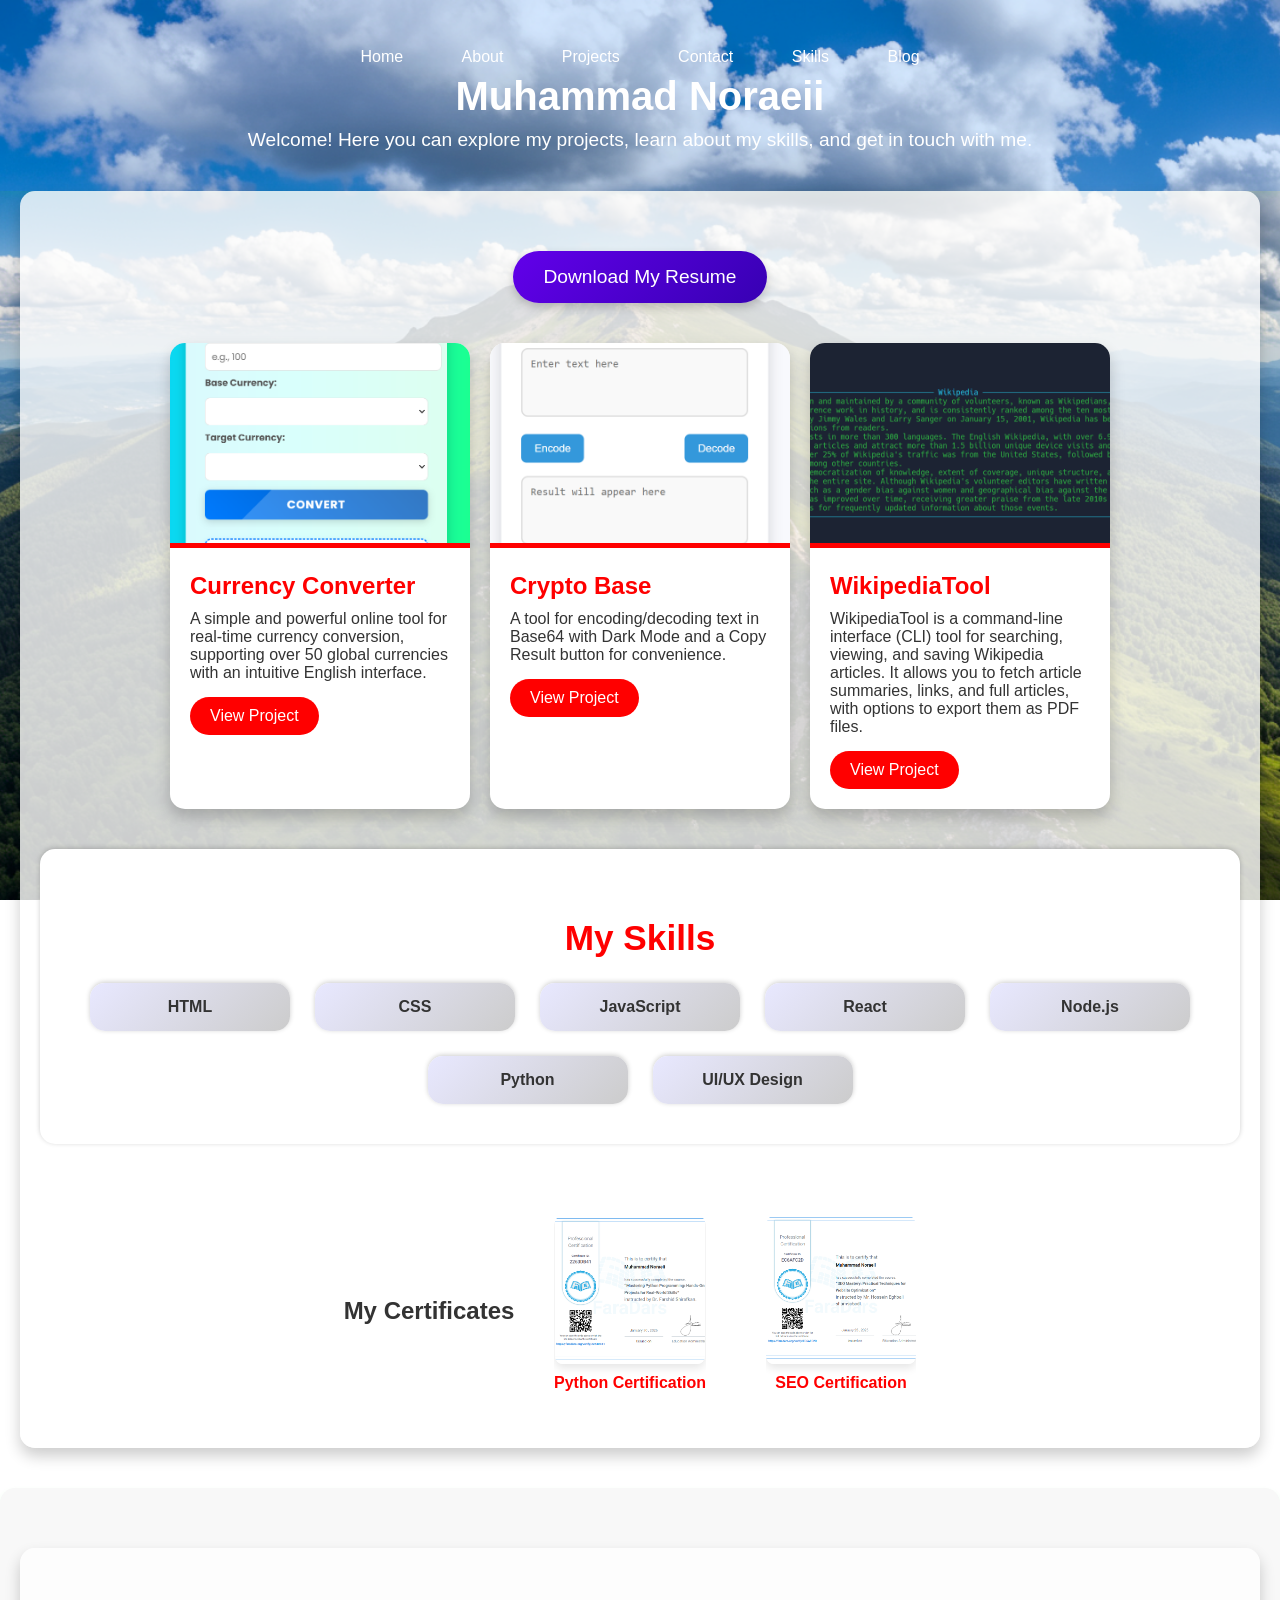
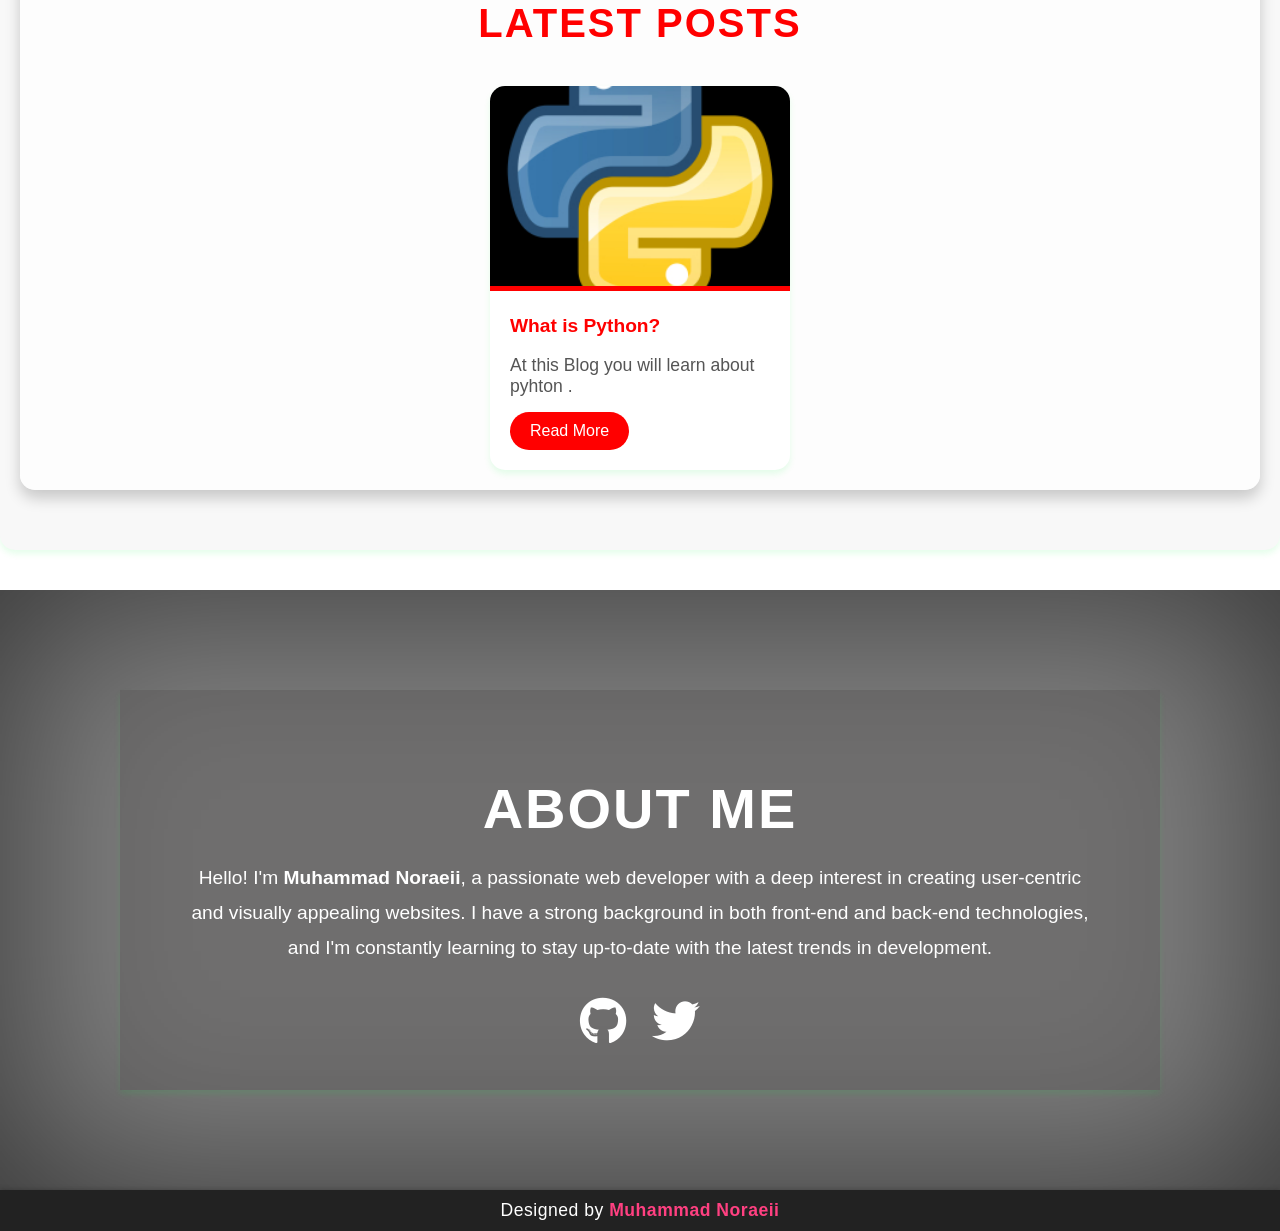
<file: index.html>
<!--All part of code wrote by Muhammad Noraeii-->
<!--Free to use code!-->
<!--GitHub : https://github.com/Muhammad-Noraeii/-->
<!--Email : Muhammad.Noraeii@gmail.com-->
<!DOCTYPE html>
<html lang="en">
<head>
    <meta charset="UTF-8">
    <meta name="viewport" content="width=device-width, initial-scale=1.0">
    <link rel="stylesheet" href="style.css"> 
    <meta charset="UTF-8">
    <meta name="viewport" content="width=device-width, initial-scale=1.0">
    <meta name="description" content="Muhammad Noraeii's personal portfolio website showcasing his projects, skills, and certifications. A passionate web developer proficient in Python, JavaScript, React, Node.js, and more.">
    <meta name="keywords" content="Muhammad Noraeii, portfolio, web developer, projects, skills, Python, JavaScript, React, Node.js">
    <meta name="author" content="Muhammad Noraeii">
    <meta property="og:title" content="Muhammad Noraeii - Web Developer Portfolio">
    <meta property="og:description" content="Explore the portfolio of Muhammad Noraeii, a skilled web developer with a variety of projects in different technologies.">
    <meta property="og:image" content="assets/Mount-S.PNG">
    <meta property="og:url" content="https://www.Muhammad-Noraeii.github.io">
    <title>Muhammad Noraeii - Web Developer Portfolio</title>
    <link href="https://cdnjs.cloudflare.com/ajax/libs/font-awesome/6.0.0-beta3/css/all.min.css" rel="stylesheet">
    <link rel="icon" href="assets/favicon.ico" type="image/x-icon">   
    <link href="https://cdnjs.cloudflare.com/ajax/libs/font-awesome/6.0.0-beta3/css/all.min.css" rel="stylesheet">
</head>
<body>
    <header>
        <nav>
            <ul>
                <li><a href="#">Home</a></li>
                <li><a href="#">About</a></li>
                <li class="dropdown">
                    <a href="#projects">Projects</a>
                    <ul class="dropdown-menu">
                        <li><a href="#currency-converter">Currency Converter</a></li>
                        <li><a href="#crypto-base">Crypto Base</a></li>
                        <li><a href="#wikipedia-tool">WikipediaTool</a></li>
                    </ul>
                </li>
                <li><a href="#">Contact</a></li>
                <li class="dropdown">
                    <a href="#skills">Skills</a>
                    <ul class="dropdown-menu">
                        <li><a href="https://en.wikipedia.org/wiki/JavaScript">JavaScript</a></li>
                        <li><a href="https://en.wikipedia.org/wiki/Python_(programming_language)">Python</a></li>
                        <li><a href="https://en.wikipedia.org/wiki/CSS">CSS</a></li>
                        <li><a href="https://en.wikipedia.org/wiki/HTML">HTML</a></li>
                        <li><a href="https://en.wikipedia.org/wiki/C_Sharp_(programming_language)">C#</a></li>
                    </ul>
                </li>
                <li class="dropdown">
                    <a href="#">Blog</a>
                    <ul class="dropdown-menu">
                        <li><a href="Blogs/what-is-python.html">What is Python?</a></li>
                    </ul>
                </li>
            </ul>
            </ul>
        </nav>
        <h1>Muhammad Noraeii</h1>
        <p>Welcome! Here you can explore my projects, learn about my skills, and get in touch with me.</p>
    </header>

    <div class="container">
        <section class="resume">
            <a href="assets/Resume.pdf" download>Download My Resume</a>
        </section>

        <section id="projects" class="projects">
            <div id="currency-converter" class="project">
                <img src="assets/CurrencyConverter.PNG" alt="Project 1">
                <div class="info">
                    <h3>Currency Converter</h3>
                    <p>A simple and powerful online tool for real-time currency conversion, supporting over 50 global currencies with an intuitive English interface.</p>
                    <a href="https://github.com/Muhammad-Noraeii/CurrencyConverter">View Project</a>
                </div>
            </div>
        
            <div id="crypto-base" class="project">
                <img src="assets/CryptoBase.PNG" alt="Project 2">
                <div class="info">
                    <h3>Crypto Base</h3>
                    <p>A tool for encoding/decoding text in Base64 with Dark Mode and a Copy Result button for convenience.</p>
                    <a href="https://github.com/Muhammad-Noraeii/CryptoBase">View Project</a>
                </div>
            </div>
        
            <div id="wikipedia-tool" class="project">
                <img src="assets/WikiPediaTool.PNG" alt="Project 3">
                <div class="info">
                    <h3>WikipediaTool</h3>
                    <p>WikipediaTool is a command-line interface (CLI) tool for searching, viewing, and saving Wikipedia articles. It allows you to fetch article summaries, links, and full articles, with options to export them as PDF files.</p>
                    <a href="https://github.com/Muhammad-Noraeii/WikipediaTool">View Project</a>
                </div>
            </div>
        </section>

        <section class="skills" id="skills">

            <h2>My Skills</h2>
            <ul>
                <li>HTML</li>
                <li>CSS</li>
                <li>JavaScript</li>
                <li>React</li>
                <li>Node.js</li>
                <li>Python</li>
                <li>UI/UX Design</li>
            </ul>
        </section>

        <section class="certificates">
            <h2>My Certificates</h2>
            <div class="certificate">
                <img src="assets/Python-Cert.PNG" alt="Certificate" class="certificate-img">
                <p>Python Certification</p>
            </div>
            <div class="certificate">
                <img src="assets/SEO-Cert.PNG" alt="Certificate" class="certificate-img">
                <p>SEO Certification</p>
            </div>
        </section>

    </div>

    <section class="blog">
        <div class="container">
            <h2>Latest Posts</h2>
            <div class="blog-posts">
                <article class="blog-post">
                    <img src="assets/py.jpg" alt="Blog Post 1">
                    <div class="post-content">
                        <h3><a href="Blogs/what-is-python.html">What is Python? </a></h3>
                        <p>At this Blog you will learn about pyhton .</p>
                        <a href="Blogs/what-is-python.html" class="read-more">Read More</a>
                    </div>
                </article>

                    </div>
                </article>
            </div>
        </div>
    </section>
    

    <div id="certificateModal" class="modal">
        <span class="close">&times;</span>
        <img class="modal-content" id="modalImage">
        <div id="caption"></div>
    </div>

    <section class="about-section">
        <div class="about-content">
            <h2>About Me</h2>
            <p class="intro">
                Hello! I'm <strong>Muhammad Noraeii</strong>, a passionate web developer with a deep interest in creating user-centric and visually appealing websites. I have a strong background in both front-end and back-end technologies, and I'm constantly learning to stay up-to-date with the latest trends in development.
            </p>
            <div class="social-links">
                <a href="https://github.com/Muhammad-Noraeii" target="_blank" class="social-icon github">
                    <i class="fab fa-github"></i>
                </a>
            <!--   <a href="https://linkedin.com/in/Muhammad-Noraeii" target="_blank" class="social-icon linkedin">
                    <i class="fab fa-linkedin"></i> -->
                </a>
                <a href="https://x.com/MNoraeii" target="_blank" class="social-icon twitter">
                    <i class="fab fa-twitter"></i>
                </a>
            <!--    <a href="https://www.instagram.com/Muhammad-Noraeii" target="_blank" class="social-icon instagram">
                    <i class="fab fa-instagram"></i> -->
                </a>
            </div>
        </div>
    </section>
    <footer>
        <p>Designed by <a href="https://github.com/Muhammad-Noraeii" target="_blank">Muhammad Noraeii</a></p>
    </footer>

    <script src="Script.js"></script>
</body>
</html>
</file>
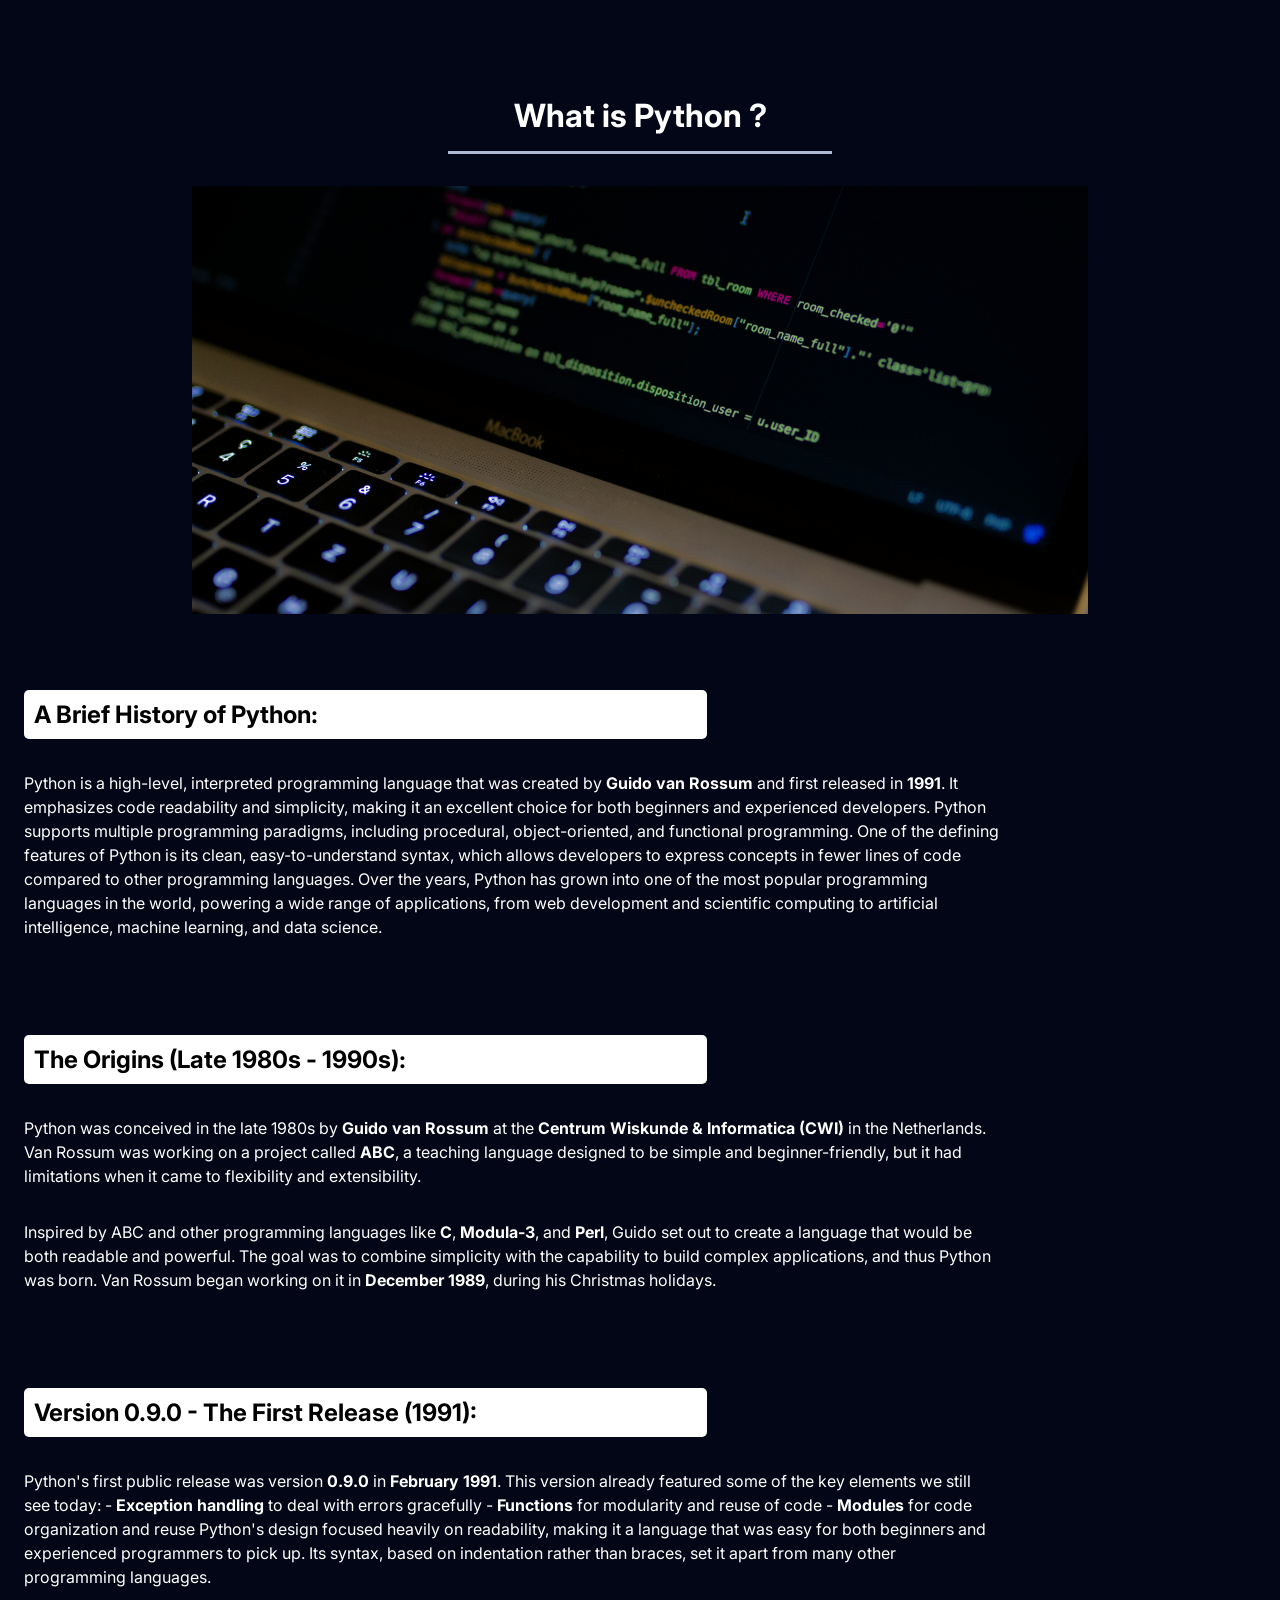
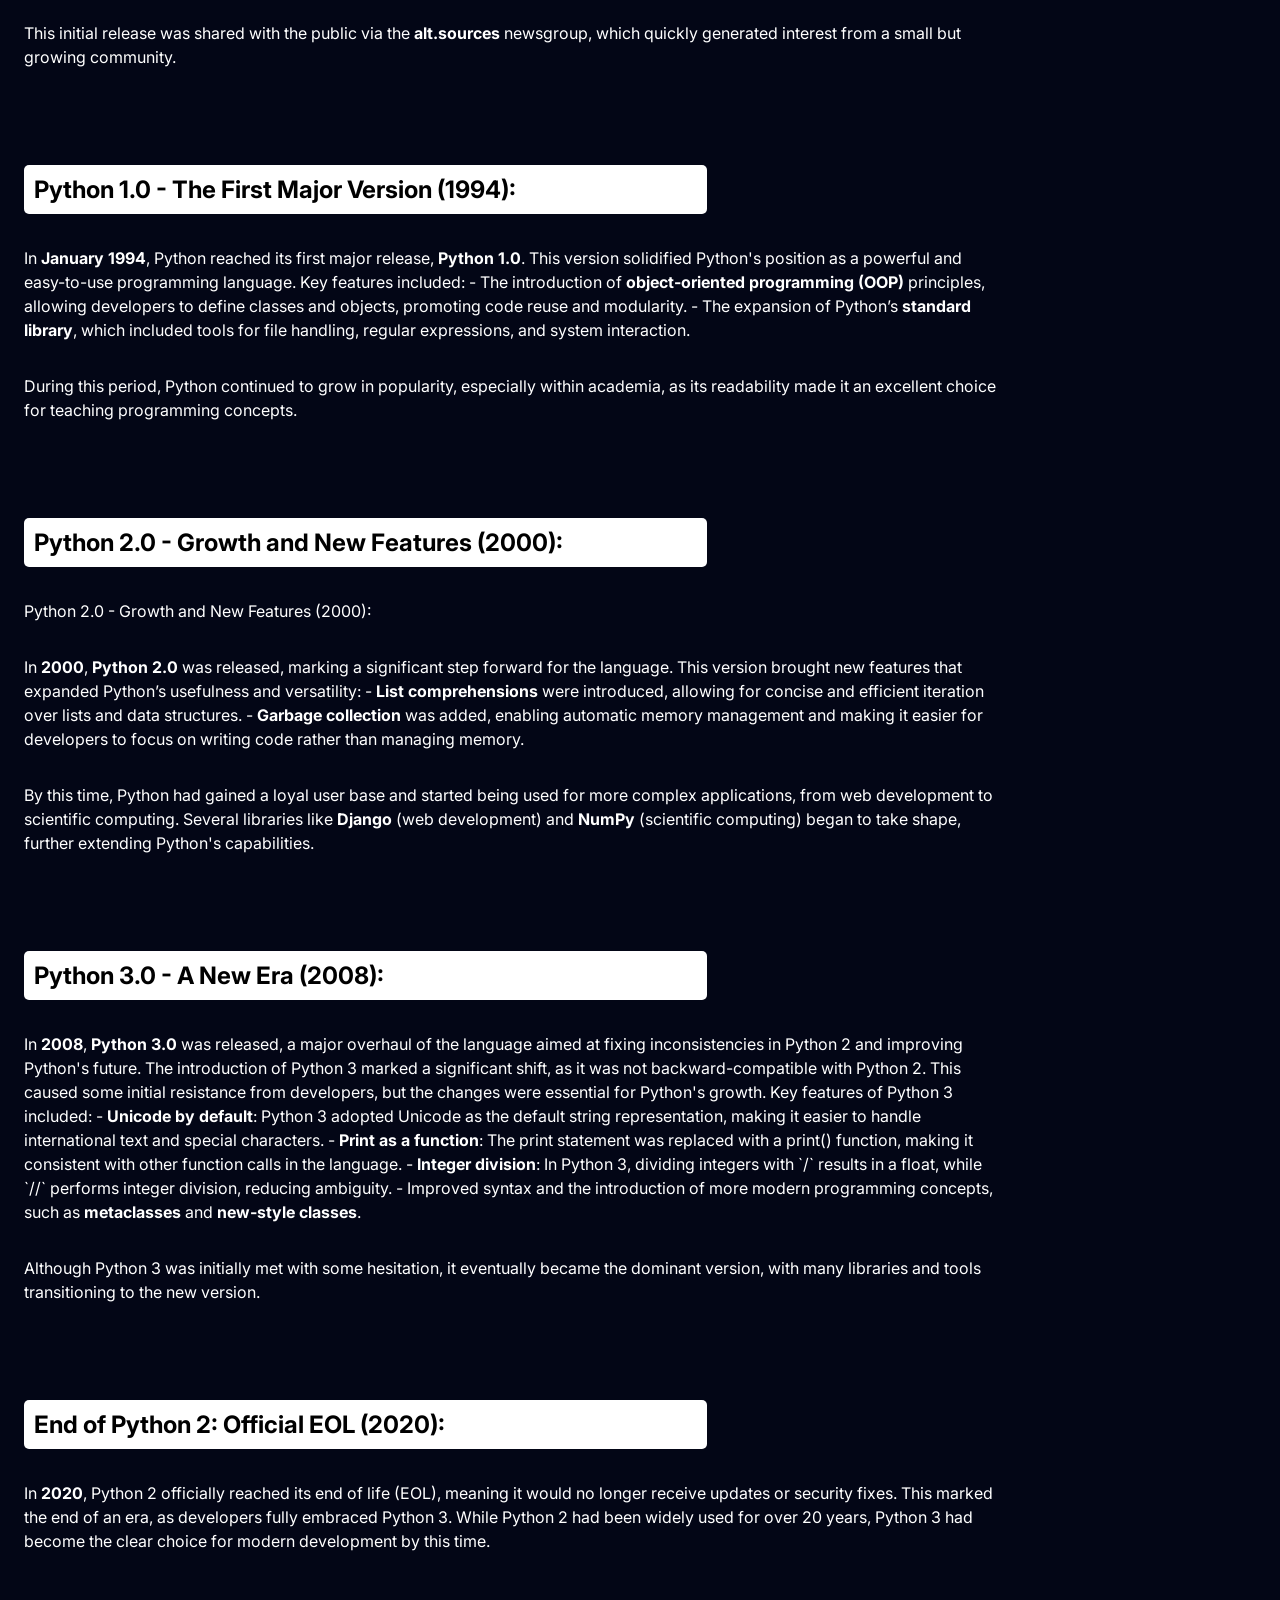
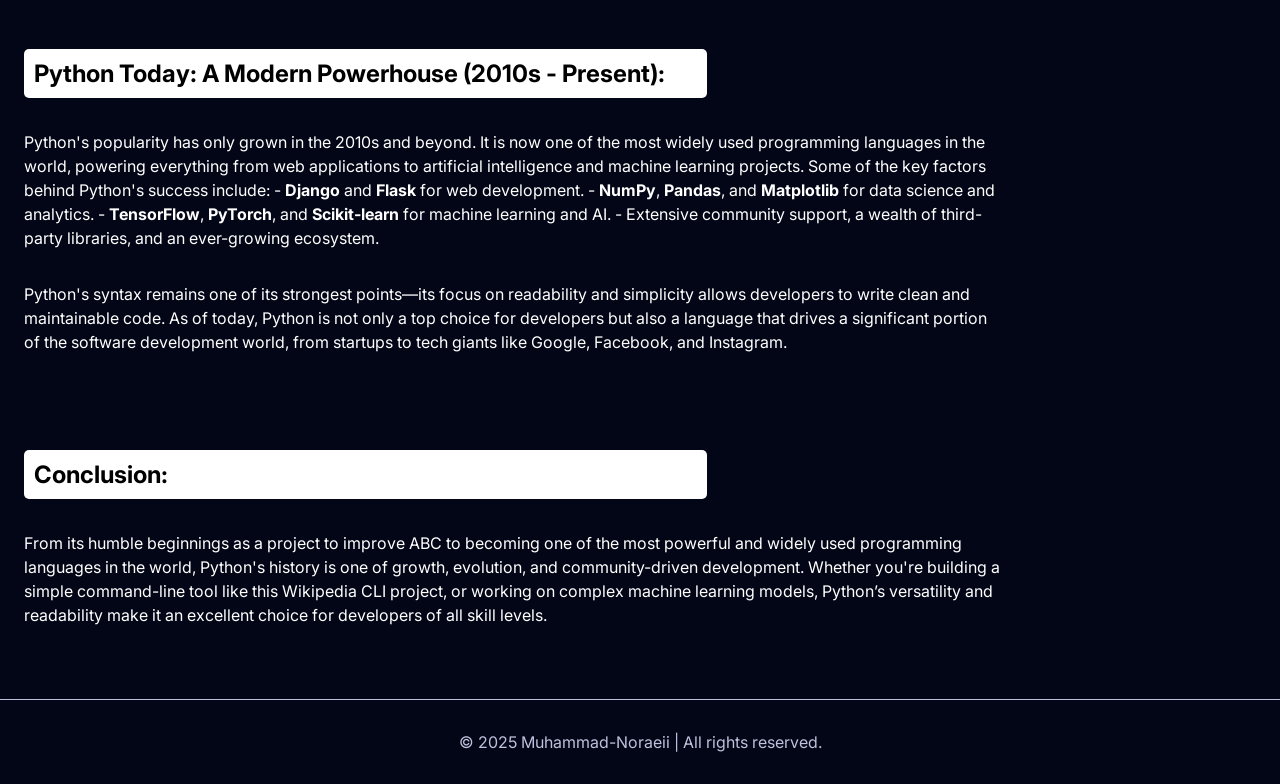
<file: Blogs/what-is-python.html>
<!DOCTYPE html>
<html lang="en">
  <head>
    <meta charset="UTF-8" />
    <meta name="viewport" content="width=device-width, initial-scale=1.0" />
    <title>What is Python?</title>
    <link rel="stylesheet" href="../Blogs/style.css" />
    <link rel="preconnect" href="https://fonts.googleapis.com" />
    <link rel="preconnect" href="https://fonts.gstatic.com" crossorigin />
    <link
      href="https://fonts.googleapis.com/css2?family=Inter:ital,opsz,wght@0,14..32,100..900;1,14..32,100..900&display=swap"
      rel="stylesheet"
    />
  </head>
  <body class="blog-body">
    <main>
      <h1 class="title">What is Python ?</h1>
      <div>
        <img src="/assets/blog-header.png" alt="a laptop image" />
      </div>

      <div>
        <div class="paragraph">
          <h2 class="header">A Brief History of Python:</h2>
          <p>
            Python is a high-level, interpreted programming language that was
            created by <strong>Guido van Rossum</strong> and first released in
            <strong>1991</strong>. It emphasizes code readability and
            simplicity, making it an excellent choice for both beginners and
            experienced developers. Python supports multiple programming
            paradigms, including procedural, object-oriented, and functional
            programming. One of the defining features of Python is its clean,
            easy-to-understand syntax, which allows developers to express
            concepts in fewer lines of code compared to other programming
            languages. Over the years, Python has grown into one of the most
            popular programming languages in the world, powering a wide range of
            applications, from web development and scientific computing to
            artificial intelligence, machine learning, and data science.
          </p>
        </div>

        <div class="paragraph">
          <h2 class="header">The Origins (Late 1980s - 1990s):</h2>
          <p>
            Python was conceived in the late 1980s by
            <strong>Guido van Rossum</strong> at the
            <strong>Centrum Wiskunde & Informatica (CWI)</strong> in the
            Netherlands. Van Rossum was working on a project called
            <strong>ABC</strong>, a teaching language designed to be simple and
            beginner-friendly, but it had limitations when it came to
            flexibility and extensibility.
          </p>
          <p>
            Inspired by ABC and other programming languages like
            <strong>C</strong>, <strong>Modula-3</strong>, and
            <strong>Perl</strong>, Guido set out to create a language that would
            be both readable and powerful. The goal was to combine simplicity
            with the capability to build complex applications, and thus Python
            was born. Van Rossum began working on it in
            <strong>December 1989</strong>, during his Christmas holidays.
          </p>
        </div>

        <div class="paragraph">
          <h2 class="header">Version 0.9.0 - The First Release (1991):</h2>
          <p>
            Python's first public release was version <strong>0.9.0</strong> in
            <strong>February 1991</strong>. This version already featured some
            of the key elements we still see today: -
            <strong>Exception handling</strong> to deal with errors gracefully -
            <strong>Functions</strong> for modularity and reuse of code -
            <strong>Modules</strong> for code organization and reuse Python's
            design focused heavily on readability, making it a language that was
            easy for both beginners and experienced programmers to pick up. Its
            syntax, based on indentation rather than braces, set it apart from
            many other programming languages.
          </p>
          <p>
            This initial release was shared with the public via the
            <strong>alt.sources</strong> newsgroup, which quickly generated
            interest from a small but growing community.
          </p>
        </div>

        <div class="paragraph">
          <h2 class="header">Python 1.0 - The First Major Version (1994):</h2>
          <p>
            In <strong>January 1994</strong>, Python reached its first major
            release, <strong>Python 1.0</strong>. This version solidified
            Python's position as a powerful and easy-to-use programming
            language. Key features included: - The introduction of
            <strong>object-oriented programming (OOP)</strong> principles,
            allowing developers to define classes and objects, promoting code
            reuse and modularity. - The expansion of Python’s
            <strong>standard library</strong>, which included tools for file
            handling, regular expressions, and system interaction.
          </p>
          <p>
            During this period, Python continued to grow in popularity,
            especially within academia, as its readability made it an excellent
            choice for teaching programming concepts.
          </p>
        </div>

        <div class="paragraph">
          <h2 class="header">Python 2.0 - Growth and New Features (2000):</h2>
          <p>Python 2.0 - Growth and New Features (2000):</p>
          <p>
            In <strong>2000</strong>, <strong>Python 2.0</strong> was released,
            marking a significant step forward for the language. This version
            brought new features that expanded Python’s usefulness and
            versatility: - <strong>List comprehensions</strong> were introduced,
            allowing for concise and efficient iteration over lists and data
            structures. - <strong>Garbage collection</strong> was added,
            enabling automatic memory management and making it easier for
            developers to focus on writing code rather than managing memory.
          </p>
          <p>
            By this time, Python had gained a loyal user base and started being
            used for more complex applications, from web development to
            scientific computing. Several libraries like
            <strong>Django</strong> (web development) and
            <strong>NumPy</strong> (scientific computing) began to take shape,
            further extending Python's capabilities.
          </p>
        </div>

        <div class="paragraph">
          <h2 class="header">Python 3.0 - A New Era (2008):</h2>
          <p>
            In <strong>2008</strong>, <strong>Python 3.0</strong> was released,
            a major overhaul of the language aimed at fixing inconsistencies in
            Python 2 and improving Python's future. The introduction of Python 3
            marked a significant shift, as it was not backward-compatible with
            Python 2. This caused some initial resistance from developers, but
            the changes were essential for Python's growth. Key features of
            Python 3 included: - <strong>Unicode by default</strong>: Python 3
            adopted Unicode as the default string representation, making it
            easier to handle international text and special characters. -
            <strong>Print as a function</strong>: The print statement was
            replaced with a print() function, making it consistent with other
            function calls in the language. - <strong>Integer division</strong>:
            In Python 3, dividing integers with `/` results in a float, while
            `//` performs integer division, reducing ambiguity. - Improved
            syntax and the introduction of more modern programming concepts,
            such as <strong>metaclasses</strong> and
            <strong>new-style classes</strong>.
          </p>
          <p>
            Although Python 3 was initially met with some hesitation, it
            eventually became the dominant version, with many libraries and
            tools transitioning to the new version.
          </p>
        </div>

        <div class="paragraph">
          <h2 class="header">End of Python 2: Official EOL (2020):</h2>
          <p>
            In <strong>2020</strong>, Python 2 officially reached its end of
            life (EOL), meaning it would no longer receive updates or security
            fixes. This marked the end of an era, as developers fully embraced
            Python 3. While Python 2 had been widely used for over 20 years,
            Python 3 had become the clear choice for modern development by this
            time.
          </p>
        </div>

        <div class="paragraph">
          <h2 class="header">
            Python Today: A Modern Powerhouse (2010s - Present):
          </h2>
          <p>
            Python's popularity has only grown in the 2010s and beyond. It is
            now one of the most widely used programming languages in the world,
            powering everything from web applications to artificial intelligence
            and machine learning projects. Some of the key factors behind
            Python's success include: - <strong>Django</strong> and
            <strong>Flask</strong> for web development. -
            <strong>NumPy</strong>, <strong>Pandas</strong>, and
            <strong>Matplotlib</strong> for data science and analytics. -
            <strong>TensorFlow</strong>, <strong>PyTorch</strong>, and
            <strong>Scikit-learn</strong> for machine learning and AI. -
            Extensive community support, a wealth of third-party libraries, and
            an ever-growing ecosystem.
          </p>
          <p>
            Python's syntax remains one of its strongest points—its focus on
            readability and simplicity allows developers to write clean and
            maintainable code. As of today, Python is not only a top choice for
            developers but also a language that drives a significant portion of
            the software development world, from startups to tech giants like
            Google, Facebook, and Instagram.
          </p>
        </div>

        <div class="paragraph">
          <h2 class="header">Conclusion:</h2>
          <p>
            From its humble beginnings as a project to improve ABC to becoming
            one of the most powerful and widely used programming languages in
            the world, Python's history is one of growth, evolution, and
            community-driven development. Whether you're building a simple
            command-line tool like this Wikipedia CLI project, or working on
            complex machine learning models, Python’s versatility and
            readability make it an excellent choice for developers of all skill
            levels.
          </p>
        </div>
      </div>
    </main>
    <footer>
      <p>&copy; 2025 Muhammad-Noraeii | All rights reserved.</p>
    </footer>
  </body>
</html>
</file>
<file: style.css>
/*All Part of Style Wrote by Muhammad Noraeii*/
/*Free to use code!*/
/*E-Mail : Muhammad.Noraeii@gmail.com*/
/*GitHub : https://github.com/Muhammad-Noraeii*/
/*Enjoy a Perfect Style!*/
:root {
    --primary-color: #0073ff;
    --secondary-color: rgba(0, 115, 255, 0.7);
    --background-color: rgba(0, 0, 0, 0.4);
    --font-color: #fff;
    --text-color: #333;
    --hover-background: rgba(0, 115, 255, 0.7);
    --nav-padding: 15px;
}

body {
    font-family: 'Poppins', sans-serif;
    margin: 0;
    padding: 0;
    background: url('assets/Mount-H.jpg') no-repeat center center fixed;
    background-size: cover;
    color: var(--text-color);
    text-align: center;
    overflow-x: hidden;
}

header {
    background: rgba(0, 115, 255, 0.169);
    color: var(--font-color);
    padding: 40px 10px;
    box-shadow: 0 4px 6px rgba(3, 244, 63, 0.053);
    animation: fadeIn 2s ease-in-out;
}

header h1 {
    font-size: 2.5rem;
    margin: 0;
    animation: bounceIn 1.5s ease-in-out;
}

header p {
    margin: 10px 0 0;
    font-size: 1.2rem;
}

nav ul {
    list-style: none;
    padding: 0;
    margin: 0;
    text-align: center;
}

nav ul li {
    display: inline-block;
    position: relative;
    margin: 0 var(--nav-padding);
}

nav ul li a {
    text-decoration: none;
    color: var(--font-color);
    font-size: 1rem;
    padding: 8px 12px;
    display: block;
    transition: background-color 0.3s ease;
}

nav ul li a:hover {
    background-color: var(--secondary-color);
}

nav .dropdown {
    position: relative;
}

nav .dropdown-menu {
    display: none;
    position: absolute;
    background: var(--background-color);
    backdrop-filter: blur(5px);
    list-style: none;
    padding: 10px 0;
    width: 200px;
    border-radius: 8px;
    box-shadow: 0 8px 16px rgba(0, 0, 0, 0.2);
    margin-top: 10px;
}

nav .dropdown-menu li {
    padding: 8px 12px;
    text-align: left;
}

nav .dropdown-menu li a {
    color: var(--font-color);
    font-size: 0.9rem;
    padding: 5px 0;
}

nav .dropdown-menu li a:hover {
    background-color: var(--hover-background);
}

nav .dropdown:hover .dropdown-menu {
    display: block;
}



.container {
    max-width: 1200px;
    margin: auto;
    padding: 20px;
    background: rgba(255, 255, 255, 0.8);
    border-radius: 15px;
    box-shadow: 0 8px 15px rgba(0, 0, 0, 0.2);
}

@keyframes slideIn {
    0% {
        opacity: 0;
        transform: translateX(-50%);
    }
    100% {
        opacity: 1;
        transform: translateX(0);
    }
}

@keyframes hoverShadow {
    0% {
        box-shadow: 0 8px 15px rgba(0, 0, 0, 0.2);
    }
    100% {
        box-shadow: 0 15px 30px rgba(0, 0, 0, 0.4);
    }
}

:root {
    --primary-color: #6200ea;
    --secondary-color: #3700b3;
    --text-color: #555;
    --hover-scale: 1.05;
    --card-width: 300px;
    --card-shadow: 0 8px 15px rgba(0, 0, 0, 0.2);
    --card-hover-shadow: 0 12px 20px rgba(0, 0, 0, 0.3);
    --transition-duration: 0.3s;
}

.projects {
    display: flex;
    flex-wrap: wrap;
    gap: 20px;
    justify-content: center;
    animation: slideIn 1.5s ease-in-out;
}

.project {
    background: #fff;
    border-radius: 15px;
    box-shadow: var(--card-shadow);
    width: var(--card-width);
    overflow: hidden;
    text-align: left;
    opacity: 0;
    animation: fadeInUp 0.6s ease-out forwards;
    transition: transform var(--transition-duration), box-shadow var(--transition-duration);
}

@keyframes fadeInUp {
    0% {
        opacity: 0;
        transform: translateY(20px);
    }
    100% {
        opacity: 1;
        transform: translateY(0);
    }
}

.project:hover {
    transform: scale(var(--hover-scale));
    box-shadow: var(--card-hover-shadow);
}

.project img {
    width: 100%;
    height: 200px;
    object-fit: cover;
    border-bottom: 5px solid var(--primary-color);
    transition: transform var(--transition-duration);
}

.project img:hover {
    transform: scale(1.05);
}

.project .info {
    padding: 20px;
}

.project .info h3 {
    margin: 0 0 10px;
    font-size: 1.5rem;
    color: var(--primary-color);
    transition: color var(--transition-duration);
}

.project .info h3:hover {
    color: var(--secondary-color);
}

.project .info p {
    margin: 0 0 15px;
    font-size: 1rem;
    color: var(--text-color);
}

.project .info a {
    display: inline-block;
    text-decoration: none;
    background: var(--primary-color);
    color: #fff;
    padding: 10px 20px;
    border-radius: 25px;
    transition: background var(--transition-duration), transform var(--transition-duration);
}

.project .info a:hover {
    background: var(--secondary-color);
    transform: scale(1.1);
}


.resume {
    margin: 40px 0;
}

.resume a {
    display: inline-block;
    text-decoration: none;
    background: linear-gradient(135deg, #6200ea, #3700b3);
    color: #fff;
    padding: 15px 30px;
    border-radius: 30px;
    font-size: 1.2rem;
    transition: transform 0.3s, box-shadow 0.3s;
    box-shadow: 0 4px 10px rgba(0, 0, 0, 0.2);
}

.resume a:hover {
    transform: scale(1.1);
    box-shadow: 0 6px 15px rgba(0, 0, 0, 0.3);
}

:root {
    --primary-color: #6200ea;
    --secondary-color: #f4f4f9;
    --highlight-color: #e8e8ff;
    --text-color: #333;
    --hover-scale: 1.1;
    --button-padding: 15px 25px;
    --box-shadow: 0 4px 10px rgba(0, 0, 0, 0.1);
    --hover-shadow: 0 6px 12px rgba(0, 0, 0, 0.15);
    --font-size: 1rem;
    --border-radius: 20px;
}

.skills {
    background: #fff;
    padding: 40px 20px;
    margin: 40px 0;
    border-radius: 15px;
    box-shadow: var(--box-shadow);
    display: flex;
    flex-direction: column;
    align-items: center;
}

.skills h2 {
    font-size: 2.2rem;
    color: var(--primary-color);
    margin-bottom: 25px;
    text-align: center;
    font-weight: 600;
}

.skills ul {
    list-style: none;
    padding: 0;
    margin: 0;
    display: flex;
    flex-wrap: wrap;
    gap: 25px;
    justify-content: center;
}

.skills li {
    background: linear-gradient(135deg, var(--highlight-color), var(--secondary-color));
    padding: var(--button-padding);
    border-radius: var(--border-radius);
    font-size: var(--font-size);
    font-weight: 600;
    color: var(--text-color);
    box-shadow: var(--box-shadow);
    transition: transform 0.3s ease, box-shadow 0.3s ease;
    text-align: center;
    min-width: 150px;
}

.skills li:hover {
    transform: scale(var(--hover-scale));
    box-shadow: var(--hover-shadow);
}


html, body {
    height: 100%;
    margin: 0;
    padding: 0;
}

body {
    display: flex;
    flex-direction: column;
}

.container {
    flex: 1;
}

html, body {
    height: 100%;
    margin: 0;
    padding: 0;
}

body {
    display: flex;
    flex-direction: column;
}

.container {
    flex: 1;
}

:root {
    --footer-bg-color: #222;
    --footer-text-color: #fff;
    --link-color: #ff4081;
    --link-hover-color: #6200ea;
    --font-size-small: 0.85rem;
    --font-size-normal: 0.9rem;
    --footer-padding: 10px 0;
    --box-shadow: 0 -1px 5px rgba(0, 0, 0, 0.2);
    --transition-duration: 0.3s;
}

footer {
    background-color: var(--footer-bg-color);
    color: var(--footer-text-color);
    text-align: center;
    padding: var(--footer-padding);
    position: relative;
    width: 100%;
    font-size: var(--font-size-normal);
    box-shadow: var(--box-shadow);
    letter-spacing: 0.5px;
}

footer a {
    color: var(--link-color);
    text-decoration: none;
    font-weight: bold;
    transition: color var(--transition-duration), transform var(--transition-duration);
}

footer a:hover {
    color: var(--link-hover-color);
    transform: scale(1.05);
}

footer p {
    margin: 0;
    font-size: var(--font-size-small);
}


@keyframes fadeIn {
    from {
        opacity: 0;
    }
    to {
        opacity: 1;
    }
}

@keyframes bounceIn {
    0%, 20%, 50%, 80%, 100% {
        transform: translateY(0);
    }
    40% {
        transform: translateY(-30px);
    }
    60% {
        transform: translateY(-15px);
    }
}

@keyframes slideIn {
    from {
        transform: translateX(-100%);
    }
    to {
        transform: translateX(0);
    }
}

.github-icon {
    font-size: 2rem;
    color: #ffffff;
    transition: color 0.3s;
    margin-top: 10px;
    display: inline-block;
}

.github-icon:hover {
    color: #ff0000;
}

:root {
    --primary-color: #6200ea;
    --shadow-color: rgba(0, 0, 0, 0.1);
    --hover-scale: 1.1;
    --transition-duration: 0.3s;
}

.certificates {
    display: flex;
    justify-content: center;
    align-items: center;
    flex-wrap: wrap;
    gap: 20px;
    margin-top: 50px;
}

.certificate {
    display: inline-flex;
    flex-direction: column;
    align-items: center;
    margin: 20px;
    cursor: pointer;
    transition: transform var(--transition-duration), box-shadow var(--transition-duration);
    will-change: transform, box-shadow;
    border-radius: 12px;
    overflow: hidden;
    position: relative;
}

.certificate:hover {
    transform: scale(var(--hover-scale)) rotate(3deg);
    box-shadow: 0 8px 15px var(--shadow-color);
}

.certificate img {
    width: 150px;
    height: 150px;
    object-fit: cover;
    border-radius: 8px;
    box-shadow: 0 4px 8px var(--shadow-color);
    transition: box-shadow var(--transition-duration);
}

.certificate:hover img {
    box-shadow: 0 8px 15px var(--shadow-color);
}

.certificate p {
    margin-top: 10px;
    font-weight: bold;
    color: var(--primary-color);
    font-size: 16px;
    transition: color var(--transition-duration);
}

.certificate:hover p {
    color: #3700b3;
}

.certificate:focus-visible {
    outline: 3px solid var(--primary-color);
    outline-offset: 2px;
}

.certificate:focus-visible img {
    box-shadow: 0 8px 15px var(--shadow-color);
}


:root {
    --modal-bg: rgba(0, 0, 0, 0.9);
    --caption-color: #ccc;
    --caption-font-size: 1.2rem;
    --modal-transition-duration: 0.3s;
    --modal-content-width: 80%;
    --max-modal-width: 90%;
}

.modal {
    display: none; 
    position: fixed;
    z-index: 1000;
    left: 0;
    top: 0;
    width: 100%;
    height: 100%;
    overflow: auto;
    background-color: var(--modal-bg);
    opacity: 0;
    transition: opacity var(--modal-transition-duration);
    visibility: hidden;
}

.modal.show {
    display: block;
    opacity: 1;
    visibility: visible;
}

.modal-content {
    max-width: var(--max-modal-width);
    width: var(--modal-content-width);
    margin: 10% auto;
    display: block;
    border-radius: 10px;
    box-shadow: 0 4px 8px rgba(0, 0, 0, 0.2);
    background: #fff;
    transition: transform var(--modal-transition-duration);
    transform: scale(0.9);
}

.modal.show .modal-content {
    transform: scale(1);
}

#caption {
    text-align: center;
    color: var(--caption-color);
    font-size: var(--caption-font-size);
    padding: 10px;
    font-weight: bold;
}

/* Optional: Close button style */
.close {
    position: absolute;
    top: 10px;
    right: 20px;
    color: white;
    font-size: 30px;
    font-weight: bold;
    cursor: pointer;
    background: transparent;
    border: none;
    transition: color 0.3s;
}

.close:hover,
.close:focus {
    color: #f1f1f1;
}


.close {
    position: absolute;
    top: 15px;
    right: 35px;
    color: #fff;
    font-size: 40px;
    font-weight: bold;
    transition: color 0.3s;
}

.close:hover,
.close:focus {
    color: #f44336;
    cursor: pointer;
}

@keyframes fadeInUp {
    0% {
        opacity: 0;
        transform: translateY(30px);
    }
    100% {
        opacity: 1;
        transform: translateY(0);
    }
}

@keyframes slideInLeft {
    0% {
        opacity: 0;
        transform: translateX(-100%);
    }
    100% {
        opacity: 1;
        transform: translateX(0);
    }
}

@keyframes scaleUp {
    0% {
        opacity: 0;
        transform: scale(0.9);
    }
    100% {
        opacity: 1;
        transform: scale(1);
    }
}

@keyframes rotateBg {
    0% {
        background-position: center;
    }
    100% {
        background-position: 50% 50%;
    }
}

:root {
    --primary-bg-color: #f39c12;
    --secondary-bg-color: rgba(0, 0, 0, 0.5);
    --content-bg-color: rgba(88, 85, 85, 0.4);
    --box-shadow-light: 0 8px 20px rgba(0, 0, 0, 0.6);
    --box-shadow-hover: 0 12px 40px rgba(0, 0, 0, 0.8);
    --text-color-light: #fff;
    --transition-duration: 0.3s;
    --heading-font-size: 3.5rem;
    --intro-font-size: 1.2rem;
}

.about-section {
    padding: 100px 20px;
    text-align: center;
    background: url('assets/Mount-S.jpg') no-repeat center center fixed;
    background-size: cover;
    position: relative;
    color: var(--text-color-light);
    box-shadow: inset 0 0 200px rgba(0, 0, 0, 0.6);
    animation: fadeInUp 1.5s ease-out, rotateBg 15s linear infinite;
}

.about-section::before {
    content: "";
    position: absolute;
    top: 0;
    left: 0;
    width: 100%;
    height: 100%;
    background: var(--secondary-bg-color);
    z-index: 0;
    animation: fadeInUp 2s ease-out;
}

.about-content {
    position: relative;
    z-index: 1;
    padding: 40px 20px;
    max-width: 1000px;
    margin: 0 auto;
    background: var(--content-bg-color);
    box-shadow: var(--box-shadow-light);
    animation: scaleUp 1.5s ease-out;
    transition: transform var(--transition-duration), box-shadow var(--transition-duration);
}

.about-content:hover {
    transform: translateY(-10px);
    box-shadow: var(--box-shadow-hover);
}

.about-section h2 {
    font-size: var(--heading-font-size);
    margin-bottom: 20px;
    text-transform: uppercase;
    letter-spacing: 2px;
    color: var(--text-color-light);
    animation: slideInLeft 1s ease-out;
    transition: color var(--transition-duration);
}

.about-section h2:hover {
    color: var(--primary-bg-color);
    transform: scale(1.05);
}

.about-section .intro {
    font-size: var(--intro-font-size);
    line-height: 1.8;
    color: var(--text-color-light);
    max-width: 900px;
    margin: 0 auto;
    animation: fadeInUp 2s ease-out;
    transition: color var(--transition-duration), transform var(--transition-duration);
}

.about-section .intro:hover {
    color: var(--primary-bg-color);
    transform: translateY(-5px);
}


.social-links {
    margin-top: 30px;
    display: flex;
    justify-content: center;
    gap: 25px;
    animation: fadeInUp 2.5s ease-out;
}

.social-icon {
    font-size: 3rem;
    color: #fff;
    transition: color 0.3s, transform 0.3s ease-in-out;
    display: inline-block;
}


.social-icon:hover {
    transform: scale(1.2); 
}


.social-icon.github {
    color: #fff; 
}

.social-icon.github:hover {
    color:  #333; 
}

.social-icon.linkedin {
    color: #ffffff; 
}

.social-icon.linkedin:hover {
    color:#0077b5; 
}

.social-icon.twitter {
    color: #ffffff; 
}

.social-icon.twitter:hover {
    color: #1da1f2;; 
}

.social-icon.instagram {
    color: #ffffff; 
}

.social-icon.instagram:hover {
    color: #e1306c; 
}

@keyframes fadeInUp {
    from {
        opacity: 0;
        transform: translateY(30px);
    }
    to {
        opacity: 1;
        transform: translateY(0);
    }
}


@keyframes slideInLeft {
    from {
        opacity: 0;
        transform: translateX(-50px);
    }
    to {
        opacity: 1;
        transform: translateX(0);
    }
}

:root {
    --primary-color: #6200ea;
    --secondary-color: #3700b3;
    --hover-scale: 1.05;
    --box-shadow-light: 0 8px 20px rgba(0, 0, 0, 0.1);
    --box-shadow-hover: 0 12px 30px rgba(0, 0, 0, 0.2);
    --font-color-dark: #555;
    --font-color-light: #fff;
    --font-size-medium: 1.5rem;
    --font-size-small: 1rem;
    --border-radius: 10px;
    --button-radius: 25px;
    --padding: 10px 20px;
}

.blog {
    background: #f8f8f8;
    padding: 60px 20px;
    margin: 40px 0;
    border-radius: 15px;
    box-shadow: var(--box-shadow-light);
}

.blog h2 {
    font-size: 2.5rem;
    text-align: center;
    color: var(--primary-color);
    margin-bottom: 40px;
    text-transform: uppercase;
    letter-spacing: 2px;
}

.blog-posts {
    display: flex;
    flex-wrap: wrap;
    gap: 30px;
    justify-content: center;
}

.blog-post {
    background: #fff;
    border-radius: var(--border-radius);
    box-shadow: var(--box-shadow-light);
    width: 300px;
    overflow: hidden;
    text-align: left;
    transition: transform 0.3s ease, box-shadow 0.3s ease;
}

.blog-post:hover {
    transform: translateY(-10px);
    box-shadow: var(--box-shadow-hover);
}

.blog-post img {
    width: 100%;
    height: 200px;
    object-fit: cover;
    border-bottom: 5px solid var(--primary-color);
    transition: transform 0.3s ease;
}

.blog-post img:hover {
    transform: scale(var(--hover-scale));
}

.blog-post .post-content {
    padding: 20px;
}

.blog-post .post-content h3 {
    font-size: var(--font-size-medium);
    margin: 0 0 15px;
    color: var(--primary-color);
    transition: color 0.3s ease;
}

.blog-post .post-content h3 a {
    text-decoration: none;
    color: var(--primary-color);
}

.blog-post .post-content h3 a:hover {
    color: var(--secondary-color);
}

.blog-post .post-content p {
    font-size: var(--font-size-small);
    color: var(--font-color-dark);
    margin-bottom: 15px;
}

.blog-post .read-more {
    display: inline-block;
    text-decoration: none;
    background: var(--primary-color);
    color: var(--font-color-light);
    padding: var(--padding);
    border-radius: var(--button-radius);
    transition: background 0.3s, transform 0.3s;
}

.blog-post .read-more:hover {
    background: var(--secondary-color);
    transform: scale(var(--hover-scale));
}


/* Article Page Specific Styles */
/* All Part of Style Wrote by Muhammad Noraeii */
/* Enjoy a Perfect Style! */

:root {
    --primary-bg-color: rgba(0, 30, 255, 0.142);
    --primary-color: #ff0000;
    --secondary-color: #ccc;
    --hover-scale: 1.05;
    --box-shadow-light: 0 4px 6px rgba(3, 244, 63, 0.1);
    --box-shadow-image: 0 4px 10px rgba(0, 0, 0, 0.1);
    --box-shadow-content: 0 8px 15px rgba(0, 0, 0, 0.1);
    --font-size-large: 3rem;
    --font-size-medium: 1.2rem;
    --font-size-small: 1.1rem;
    --font-size-xsmall: 0.9rem;
    --font-size-xxlarge: 4rem;
    --border-radius: 15px;
    --font-family: 'Times New Roman', Times, serif;
    --font-family-alt: 'Arial', sans-serif;
    --primary-btn-bg: #6200ea;
    --secondary-btn-bg: #3700b3;
    --btn-hover-scale: 1.1;
    --btn-padding: 10px 20px;
}

.article-header {
    background: var(--primary-bg-color);
    color: var(--primary-color);
    padding: 50px 20px;
    box-shadow: var(--box-shadow-light);
    animation: fadeInUp 1.5s ease-out;
}

.article-header .article-title {
    font-size: var(--font-size-large);
    color: var(--primary-color);
    text-transform: uppercase;
    letter-spacing: 2px;
    margin-bottom: 20px;
}

.article-header .article-date, 
.article-header .article-author {
    font-size: var(--font-size-small);
    color: var(--secondary-color);
    margin-top: 10px;
}

.article-body {
    background-color: #fff;
    padding: 40px 20px;
    margin-top: 20px;
    border-radius: var(--border-radius);
    box-shadow: var(--box-shadow-content);
    animation: fadeInUp 1.5s ease-in-out;
}

.article-image {
    width: 100%;
    height: 400px;
    margin-bottom: 30px;
    border-radius: var(--border-radius);
    overflow: hidden;
    box-shadow: var(--box-shadow-image);
}

.article-image img {
    width: 100%;
    height: 100%;
    object-fit: cover;
    transition: transform 0.3s ease;
}

.article-image img:hover {
    transform: scale(var(--hover-scale));
}

.article-content p {
    font-size: var(--font-size-medium);
    line-height: 1.5;
    color: #555;
    margin-bottom: 20px;
    text-align: justify;
    font-weight: normal;
    font-family: var(--font-family);
}

.article-content p:last-child {
    margin-bottom: 0;
}

.article-content a {
    color: var(--primary-color);
    text-decoration: none;
    transition: color 0.3s ease;
}

.article-content a:hover {
    color: var(--secondary-color);
    text-decoration: underline;
}

.article-footer {
    background-color: var(--primary-bg-color);
    padding: 30px 20px;
    text-align: center;
    box-shadow: 0 -4px 6px rgba(0, 0, 0, 0.1);
}

.article-footer p {
    font-size: var(--font-size-small);
    color: #fff;
    margin-bottom: 10px;
    font-family: var(--font-family-alt);
}

.article-footer .social-icons {
    display: flex;
    justify-content: center;
    gap: 15px;
    margin-top: 15px;
}

.article-footer .social-icons a {
    font-size: 1.5rem;
    color: #fff;
    transition: transform 0.3s ease;
}

.article-footer .social-icons a:hover {
    transform: scale(1.2);
}

.article-btn {
    display: inline-block;
    background-color: var(--primary-btn-bg);
    color: #fff;
    padding: var(--btn-padding);
    border-radius: var(--border-radius);
    text-decoration: none;
    font-size: var(--font-size-small);
    transition: transform 0.3s ease, background-color 0.3s ease;
}

.article-btn:hover {
    transform: scale(var(--btn-hover-scale));
    background-color: var(--secondary-btn-bg);
}

.article-btn:active {
    transform: scale(1);
}

/*End of the code!*/
</file>
<file: Blogs/style.css>
* {
  margin: 0;
  padding: 0;
  box-sizing: border-box;
}

.title {
  border-bottom: 3px solid #afbad2;
  width: 80%;
  margin: 0 auto;
}

.blog-body {
  background-color: #030616;
  color: white;
  font-family: "Inter", serif;
}

main {
  margin-top: 5em;
  text-align: center;
}

img {
  width: 100%;
  object-fit: contain;
  margin-top: 2em;
}

h1 {
  font-weight: bold;
  padding: 0.5em;
}

.paragraph {
  margin-top: 3em;
  text-align: left;
  padding: 1.5em;
}

.header {
  background-color: white;
  color: black;
  border-radius: 5px;
  padding: 10px;
  width: 70%;
}

.paragraph p {
  margin-top: 2em;
  line-height: 1.5em;
}

footer {
    text-align: center;
    color: #BEC1DD;
    padding: 2em;
    border-top: 1px solid #BEC1DD;
    margin-top: 3em;
}

@media only screen and (min-width: 850px) {
  img {
    width: 70%;
  }

  .paragraph {
    width: 80%;
  }

  .title {
    width: 30%;
  }
}
</file>
